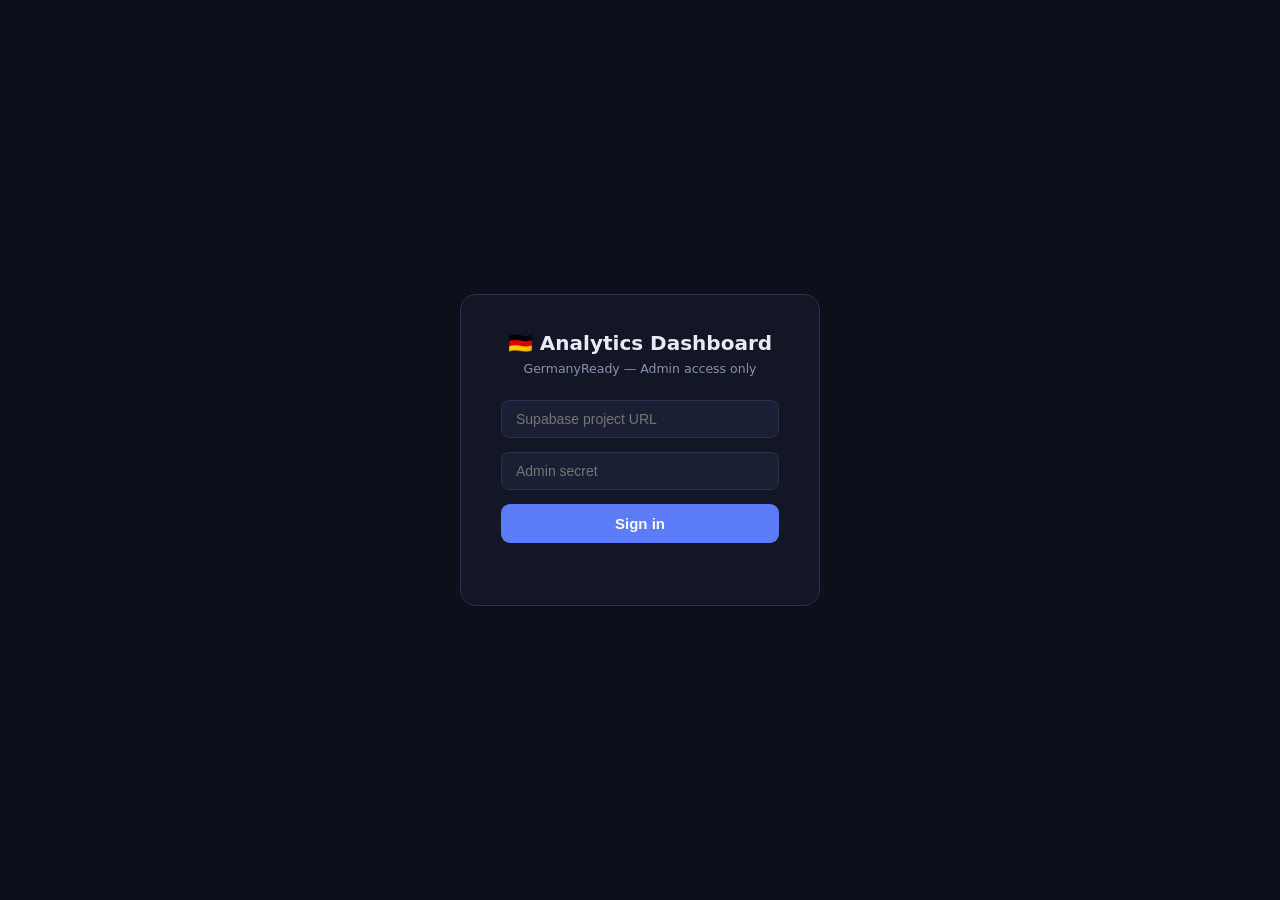
<file: admin.html>
<!DOCTYPE html>
<html lang="en">
<head>
  <meta charset="UTF-8">
  <meta name="viewport" content="width=device-width,initial-scale=1">
  <title>GermanyReady — Analytics Dashboard</title>
  <style>
    :root{
      --bg:#0d0f1a;--s1:#131624;--s2:#1a1f33;--s3:#222840;
      --bord:#2a3050;--txt:#e8eaf6;--txt2:#8892b0;--txt3:#556;
      --acc:#5c7cfa;--green:#43d89e;--red:#e55;--orange:#f5a623;
    }
    *{box-sizing:border-box;margin:0;padding:0;}
    body{background:var(--bg);color:var(--txt);font-family:system-ui,sans-serif;font-size:14px;min-height:100vh;}

    /* ── Login screen ── */
    #login-screen{
      display:flex;align-items:center;justify-content:center;min-height:100vh;
    }
    .login-box{
      background:var(--s1);border:1px solid var(--bord);border-radius:16px;
      padding:36px 40px;width:360px;text-align:center;
    }
    .login-box h1{font-size:20px;margin-bottom:6px;}
    .login-box p{color:var(--txt2);font-size:12.5px;margin-bottom:24px;}
    .login-box input{
      width:100%;background:var(--s2);border:1px solid var(--bord);border-radius:8px;
      padding:10px 14px;color:var(--txt);font-size:14px;outline:none;margin-bottom:14px;
    }
    .login-box input:focus{border-color:var(--acc);}
    .login-box button{
      width:100%;background:var(--acc);color:#fff;border:none;border-radius:9px;
      padding:11px;font-size:15px;font-weight:600;cursor:pointer;
    }
    .login-box button:hover{opacity:.88;}
    .login-err{color:var(--red);font-size:12px;margin-top:10px;min-height:16px;}

    /* ── Dashboard layout ── */
    #dashboard{display:none;}
    header{
      background:var(--s1);border-bottom:1px solid var(--bord);
      padding:14px 28px;display:flex;align-items:center;justify-content:space-between;
    }
    header h1{font-size:17px;font-weight:700;}
    header small{color:var(--txt2);font-size:11px;margin-left:10px;}
    .refresh-btn{
      background:var(--s2);border:1px solid var(--bord);border-radius:8px;
      padding:7px 14px;color:var(--txt2);font-size:12px;cursor:pointer;
    }
    .refresh-btn:hover{color:var(--txt);}
    main{padding:24px 28px;max-width:1100px;margin:0 auto;}

    /* ── Stat cards ── */
    .stat-row{display:grid;grid-template-columns:repeat(3,1fr);gap:16px;margin-bottom:28px;}
    .stat-card{
      background:var(--s1);border:1px solid var(--bord);border-radius:12px;
      padding:18px 20px;
    }
    .stat-label{font-size:11px;color:var(--txt2);text-transform:uppercase;letter-spacing:.5px;margin-bottom:8px;}
    .stat-value{font-size:30px;font-weight:700;}
    .stat-value.green{color:var(--green);}
    .stat-value.orange{color:var(--orange);}
    .stat-sub{font-size:11.5px;color:var(--txt3);margin-top:4px;}

    /* ── Section titles ── */
    .section-title{font-size:13px;font-weight:700;color:var(--txt2);letter-spacing:.4px;text-transform:uppercase;margin:0 0 12px;}

    /* ── Tables ── */
    .table-wrap{background:var(--s1);border:1px solid var(--bord);border-radius:12px;overflow:hidden;margin-bottom:28px;}
    table{width:100%;border-collapse:collapse;}
    thead th{
      background:var(--s2);padding:10px 16px;text-align:left;
      font-size:11px;color:var(--txt2);text-transform:uppercase;letter-spacing:.4px;
      border-bottom:1px solid var(--bord);
    }
    tbody td{padding:10px 16px;border-bottom:1px solid var(--bord);color:var(--txt);}
    tbody tr:last-child td{border-bottom:none;}
    tbody tr:hover td{background:var(--s2);}
    .badge{
      display:inline-block;padding:2px 8px;border-radius:4px;font-size:11px;font-weight:600;
    }
    .badge.quiz{background:#5c7cfa22;color:var(--acc);}
    .badge.mock{background:#f5a62322;color:var(--orange);}
    .badge.paywall{background:#e5533322;color:var(--red);}
    .badge.purchase{background:#43d89e22;color:var(--green);}
    .badge.other{background:var(--s3);color:var(--txt2);}

    /* ── Retention bar ── */
    .ret-bar-bg{background:var(--s3);border-radius:4px;height:8px;width:100%;min-width:80px;}
    .ret-bar{height:8px;border-radius:4px;background:var(--green);transition:width .4s;}

    /* ── Two-column grid for lower sections ── */
    .two-col{display:grid;grid-template-columns:1fr 1fr;gap:20px;}

    /* ── Loading / error ── */
    .loading{color:var(--txt2);padding:40px;text-align:center;}
    .err-msg{color:var(--red);padding:20px;text-align:center;}

    @media(max-width:700px){
      .stat-row{grid-template-columns:1fr;}
      .two-col{grid-template-columns:1fr;}
      header,main{padding:14px 16px;}
    }
  </style>
</head>
<body>

<!-- ── Login ───────────────────────────────────────────────────────────────── -->
<div id="login-screen">
  <div class="login-box">
    <h1>🇩🇪 Analytics Dashboard</h1>
    <p>GermanyReady — Admin access only</p>
    <input type="text"     id="li-url"    placeholder="Supabase project URL" autocomplete="off">
    <input type="password" id="li-secret" placeholder="Admin secret" autocomplete="off">
    <button onclick="doLogin()">Sign in</button>
    <div class="login-err" id="li-err"></div>
  </div>
</div>

<!-- ── Dashboard ───────────────────────────────────────────────────────────── -->
<div id="dashboard">
  <header>
    <div>
      <h1>GermanyReady Analytics</h1>
      <small id="hdr-generated"></small>
    </div>
    <button class="refresh-btn" onclick="loadData()">⟳ Refresh</button>
  </header>

  <main>
    <!-- Totals -->
    <div class="stat-row" id="stat-row">
      <div class="stat-card"><div class="stat-label">Total Users</div><div class="stat-value" id="st-users">—</div></div>
      <div class="stat-card"><div class="stat-label">Pro Users</div><div class="stat-value orange" id="st-pro">—</div><div class="stat-sub" id="st-conv">—% conversion</div></div>
      <div class="stat-card"><div class="stat-label">Total Events</div><div class="stat-value green" id="st-events">—</div></div>
    </div>

    <!-- Weekly events table -->
    <div class="section-title">Weekly Events — last 12 weeks</div>
    <div class="table-wrap">
      <table>
        <thead><tr><th>Week</th><th>Event</th><th>Count</th></tr></thead>
        <tbody id="tbl-events"><tr><td colspan="3" class="loading">Loading…</td></tr></tbody>
      </table>
    </div>

    <div class="two-col">
      <!-- Weekly new users -->
      <div>
        <div class="section-title">New Users per Week</div>
        <div class="table-wrap">
          <table>
            <thead><tr><th>Week</th><th>New Users</th></tr></thead>
            <tbody id="tbl-users"><tr><td colspan="2" class="loading">Loading…</td></tr></tbody>
          </table>
        </div>
      </div>

      <!-- Cohort retention -->
      <div>
        <div class="section-title">Week-1 Retention by Signup Cohort</div>
        <div class="table-wrap">
          <table>
            <thead><tr><th>Signup Week</th><th>Cohort</th><th>W1 Return</th><th>Retention</th></tr></thead>
            <tbody id="tbl-cohort"><tr><td colspan="4" class="loading">Loading…</td></tr></tbody>
          </table>
        </div>
      </div>
    </div>
  </main>
</div>

<script>
  let _url = '', _secret = '';

  function doLogin() {
    const url    = document.getElementById('li-url').value.trim().replace(/\/$/, '');
    const secret = document.getElementById('li-secret').value.trim();
    const err    = document.getElementById('li-err');
    if (!url || !secret) { err.textContent = 'Both fields required.'; return; }
    _url    = url;
    _secret = secret;
    err.textContent = '';
    loadData();
  }

  async function loadData() {
    try {
      const res  = await fetch(`${_url}/functions/v1/analytics-report`, {
        headers: { Authorization: 'Bearer ' + _secret, 'Content-Type': 'application/json' },
      });
      const json = await res.json();
      if (!res.ok) throw new Error(json.error || res.statusText);
      render(json);
      document.getElementById('login-screen').style.display = 'none';
      document.getElementById('dashboard').style.display    = 'block';
    } catch (e) {
      const err = document.getElementById('li-err');
      if (err) err.textContent = 'Error: ' + e.message;
      else alert('Error: ' + e.message);
    }
  }

  function render(d) {
    // Header
    document.getElementById('hdr-generated').textContent =
      'Generated: ' + new Date(d.generated_at).toLocaleString();

    // Totals
    const { users, pro_users, events } = d.totals;
    document.getElementById('st-users').textContent  = fmt(users);
    document.getElementById('st-pro').textContent    = fmt(pro_users);
    document.getElementById('st-events').textContent = fmt(events);
    const conv = users ? ((pro_users / users) * 100).toFixed(1) : 0;
    document.getElementById('st-conv').textContent   = conv + '% conversion';

    // Weekly events
    const evTbl = document.getElementById('tbl-events');
    if (!d.weekly_events.length) {
      evTbl.innerHTML = '<tr><td colspan="3" style="color:var(--txt3);padding:20px">No data yet</td></tr>';
    } else {
      evTbl.innerHTML = d.weekly_events.map(r => `
        <tr>
          <td>${r.week}</td>
          <td><span class="badge ${badgeClass(r.event)}">${r.event}</span></td>
          <td>${fmt(r.cnt)}</td>
        </tr>`).join('');
    }

    // Weekly users
    const uTbl = document.getElementById('tbl-users');
    if (!d.weekly_users.length) {
      uTbl.innerHTML = '<tr><td colspan="2" style="color:var(--txt3);padding:20px">No data yet</td></tr>';
    } else {
      uTbl.innerHTML = d.weekly_users.map(r => `
        <tr><td>${r.week}</td><td>${fmt(r.new_users)}</td></tr>`).join('');
    }

    // Cohort retention
    const cTbl = document.getElementById('tbl-cohort');
    if (!d.cohort_retention.length) {
      cTbl.innerHTML = '<tr><td colspan="4" style="color:var(--txt3);padding:20px">No data yet</td></tr>';
    } else {
      cTbl.innerHTML = d.cohort_retention.map(r => {
        const pct = r.retention_pct ?? 0;
        return `<tr>
          <td>${r.signup_week}</td>
          <td>${fmt(r.cohort_size)}</td>
          <td>${fmt(r.returned_w1)}</td>
          <td>
            <div style="display:flex;align-items:center;gap:8px">
              <div class="ret-bar-bg"><div class="ret-bar" style="width:${Math.min(pct,100)}%"></div></div>
              <span style="font-size:12px;min-width:36px">${pct}%</span>
            </div>
          </td>
        </tr>`;
      }).join('');
    }
  }

  function fmt(n) { return n == null ? '—' : Number(n).toLocaleString(); }

  function badgeClass(ev) {
    if (ev.includes('quiz') || ev.includes('mock_started')) return 'quiz';
    if (ev.includes('mock_completed'))  return 'mock';
    if (ev.includes('paywall'))         return 'paywall';
    if (ev.includes('purchase') || ev.includes('checkout')) return 'purchase';
    return 'other';
  }
</script>
</body>
</html>
</file>
